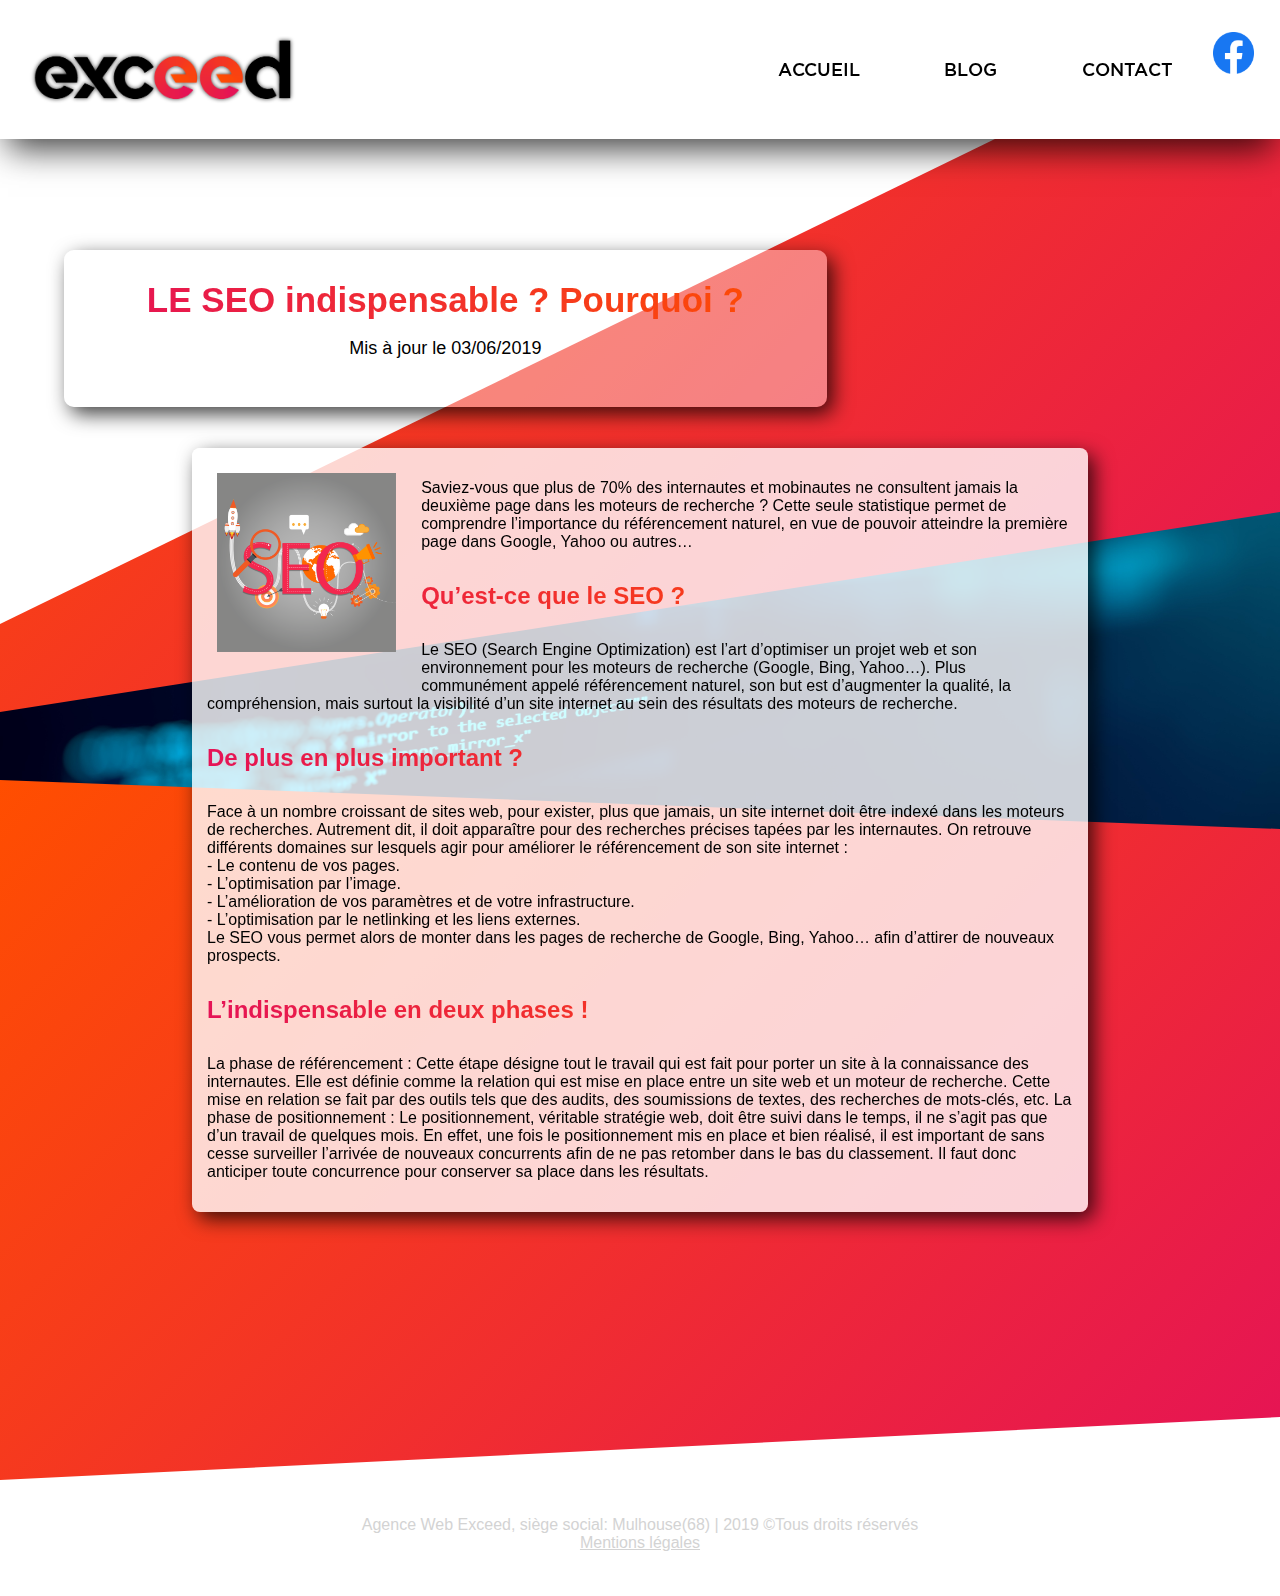
<file: article.html>
<!DOCTYPE html>
<html lang="fr">

<head>
    <meta charset="UTF-8">
    <meta name="viewport" content="width=device-width, initial-scale=1.0">
    <meta http-equiv="X-UA-Compatible" content="ie=edge">
    <link rel="stylesheet" href="styles/style.css">
    <title>Exceed</title>
</head>

<body>
    <header>
        <div class="logo">
            <img src="img/logo-grand.png" class="logoimg">
        </div>
        <div class="espacehe"></div>
        <div class="menu">
            <a href="index.html" class="btn">ACCUEIL</a>
            <a href="blog.html" class="btn">BLOG</a>
            <a href="contact.html" class="btn">CONTACT</a>
        </div>
        <img src="img/fb.png" class="fb">
    </header>

    <!-- FOND -->
    <div class="couleur"></div>
    <div class="imgfond"></div>
    <!-- ******************** -->

    <main>
        <div class="container">
            <div class="titre">
                <h1 class="gauche">LE SEO indispensable ? Pourquoi ?</h1>
                <div class="espace"></div>
            </div>
            <p>Mis à jour le 03/06/2019</p>
        </div>
    </main>
    <article>
        <img src="img/crea.png">
        <p>Saviez-vous que plus de 70% des internautes et mobinautes ne consultent jamais la deuxième page dans les
            moteurs de recherche ? Cette seule statistique permet de comprendre l’importance du référencement naturel,
            en vue de pouvoir atteindre la première page dans Google, Yahoo ou autres…
        </p>
        <h2>Qu’est-ce que le SEO ? </h2>
        <p>Le SEO (Search Engine Optimization) est l’art d’optimiser un projet web et son environnement pour les moteurs
            de recherche (Google, Bing, Yahoo…). Plus communément appelé référencement naturel, son but est d’augmenter
            la qualité, la compréhension, mais surtout la visibilité d’un site internet au sein des résultats des
            moteurs de recherche.
        </p>
        <h2>De plus en plus important ? </h2>
        <p>Face à un nombre croissant de sites web, pour exister, plus que jamais, un site internet doit être indexé
            dans les moteurs de recherches. Autrement dit, il doit apparaître pour des recherches précises tapées par
            les internautes.
            On retrouve différents domaines sur lesquels agir pour améliorer le référencement de son site internet :<br>
            - Le contenu de vos pages.<br>
            - L’optimisation par l’image.<br>
            - L’amélioration de vos paramètres et de votre infrastructure.<br>
            - L’optimisation par le netlinking et les liens externes.<br>
            Le SEO vous permet alors de monter dans les pages de recherche de Google, Bing, Yahoo… afin d’attirer de
            nouveaux prospects.
        </p>
        <h2>L’indispensable en deux phases ! </h2>
        <p>La phase de référencement : Cette étape désigne tout le travail qui est fait pour porter un site à la
            connaissance des internautes.
            Elle est définie comme la relation qui est mise en place entre un site web et un moteur de recherche. Cette
            mise en relation se fait par des outils tels que des audits, des soumissions de textes, des recherches de
            mots-clés, etc.

            La phase de positionnement : Le positionnement, véritable stratégie web, doit être suivi dans le temps, il
            ne s’agit pas que d’un travail de quelques mois.
            En effet, une fois le positionnement mis en place et bien réalisé, il est important de sans cesse surveiller
            l’arrivée de nouveaux concurrents afin de ne pas retomber dans le bas du classement. Il faut donc anticiper
            toute concurrence pour conserver sa place dans les résultats.
        </p>
    </article>
    <div class="info">
    </div>

    <footer>
        <div class="credits">
            <p>Agence Web Exceed, siège social: Mulhouse(68) | 2019 &copy;Tous droits réservés<br><a href="">Mentions
                    légales</a></p>
        </div>
    </footer>

    <script src="js/script.js">
    </script>

</body>

</html>
</file>
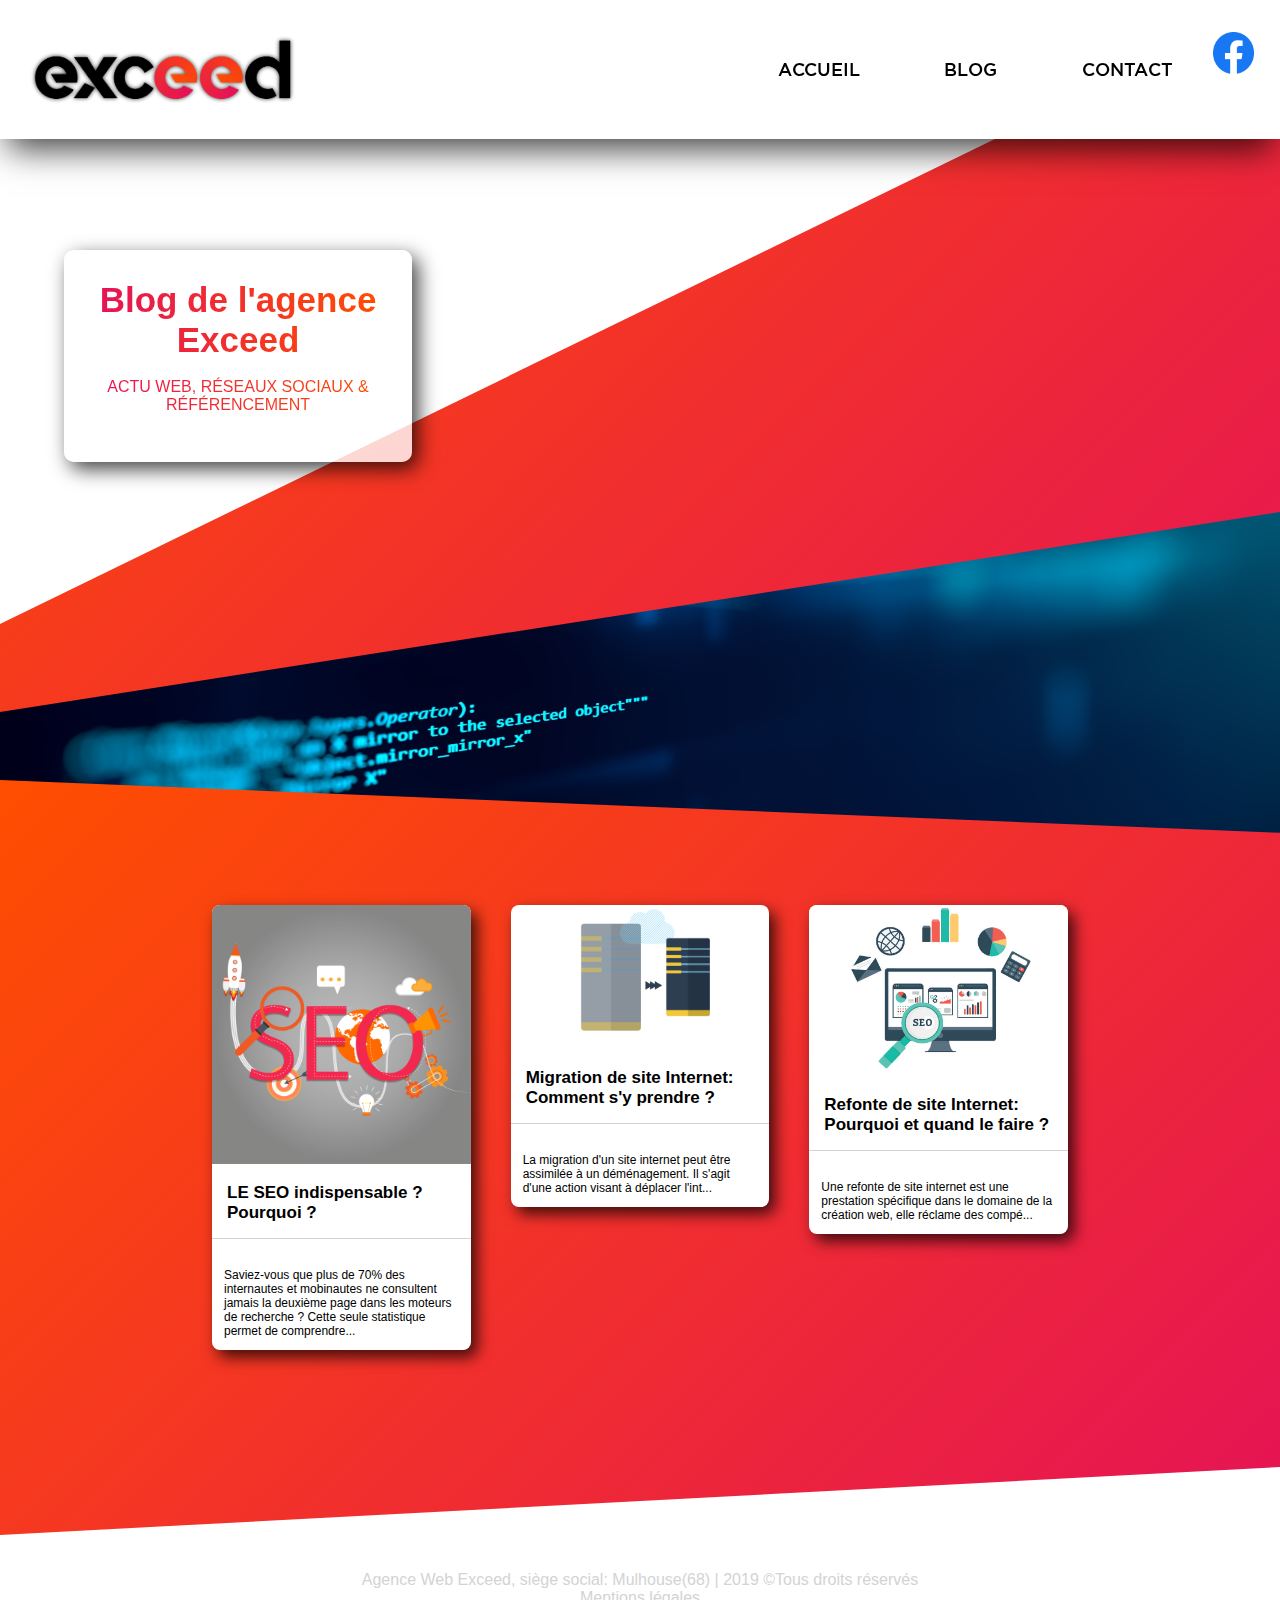
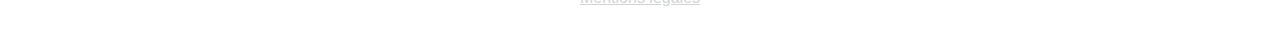
<file: blog.html>
<!DOCTYPE html>
<html lang="fr">

<head>
    <meta charset="UTF-8">
    <meta name="viewport" content="width=device-width, initial-scale=1.0">
    <meta http-equiv="X-UA-Compatible" content="ie=edge">
    <link rel="stylesheet" href="styles/style.css">
    <title>Exceed</title>
</head>

<body>
    <header>
        <div class="logo">
            <img src="img/logo-grand.png" class="logoimg">
        </div>
        <div class="espacehe"></div>
        <div class="menu">
            <a href="index.html" class="btn">ACCUEIL</a>
            <a href="" class="btn">BLOG</a>
            <a href="contact.html" class="btn">CONTACT</a>            
        </div>
        <img src="img/fb.png" class="fb">
    </header>
    <!-- ****************************** -->
    <!-- FOND -->
    <div class="couleur"></div>
    <div class="imgfond"></div>
    <!-- ****************************** -->
    <main>
        <div class="titre">
            <h1>Blog de l'agence Exceed</h1>
            <p>ACTU WEB, RÉSEAUX SOCIAUX & RÉFÉRENCEMENT</p>
        </div>
    </main>
    <div class="info bloginfo">
        <div class="wrap">
            <div class="article">
                <a href="article.html"> <img src="img/crea.png"></a>
                <h3>LE SEO indispensable ? Pourquoi ?</h3>
                <p>Saviez-vous que plus de 70% des internautes et mobinautes ne consultent jamais la deuxième page dans les
                    moteurs de recherche ? Cette seule statistique permet de comprendre...</p>
            </div>
            <div class="article">
                <img src="img/Migr.png">
                <h3>Migration de site Internet:<br>Comment s'y prendre ?</h3>
                <p>La migration d'un site internet peut être assimilée à un déménagement. Il s'agit d'une action visant
                    à déplacer l'int...</p>
            </div>
            <div class="article">
                <img src="img/ref.jpg">
                <h3>Refonte de site Internet:<br>Pourquoi et quand le faire ?</h3>
                <p>Une refonte de site internet est une prestation spécifique dans le domaine de la création web, elle
                    réclame des compé...</p>
            </div>
        </div>
    </div>

    <footer>
        <div class="credits">
            <p>Agence Web Exceed, siège social: Mulhouse(68) | 2019 &copy;Tous droits réservés<br><a href="">Mentions
                    légales</a></p>
        </div>
    </footer>

    <script src="js/script.js"> 
    </script>

</body>

</html>
</file>
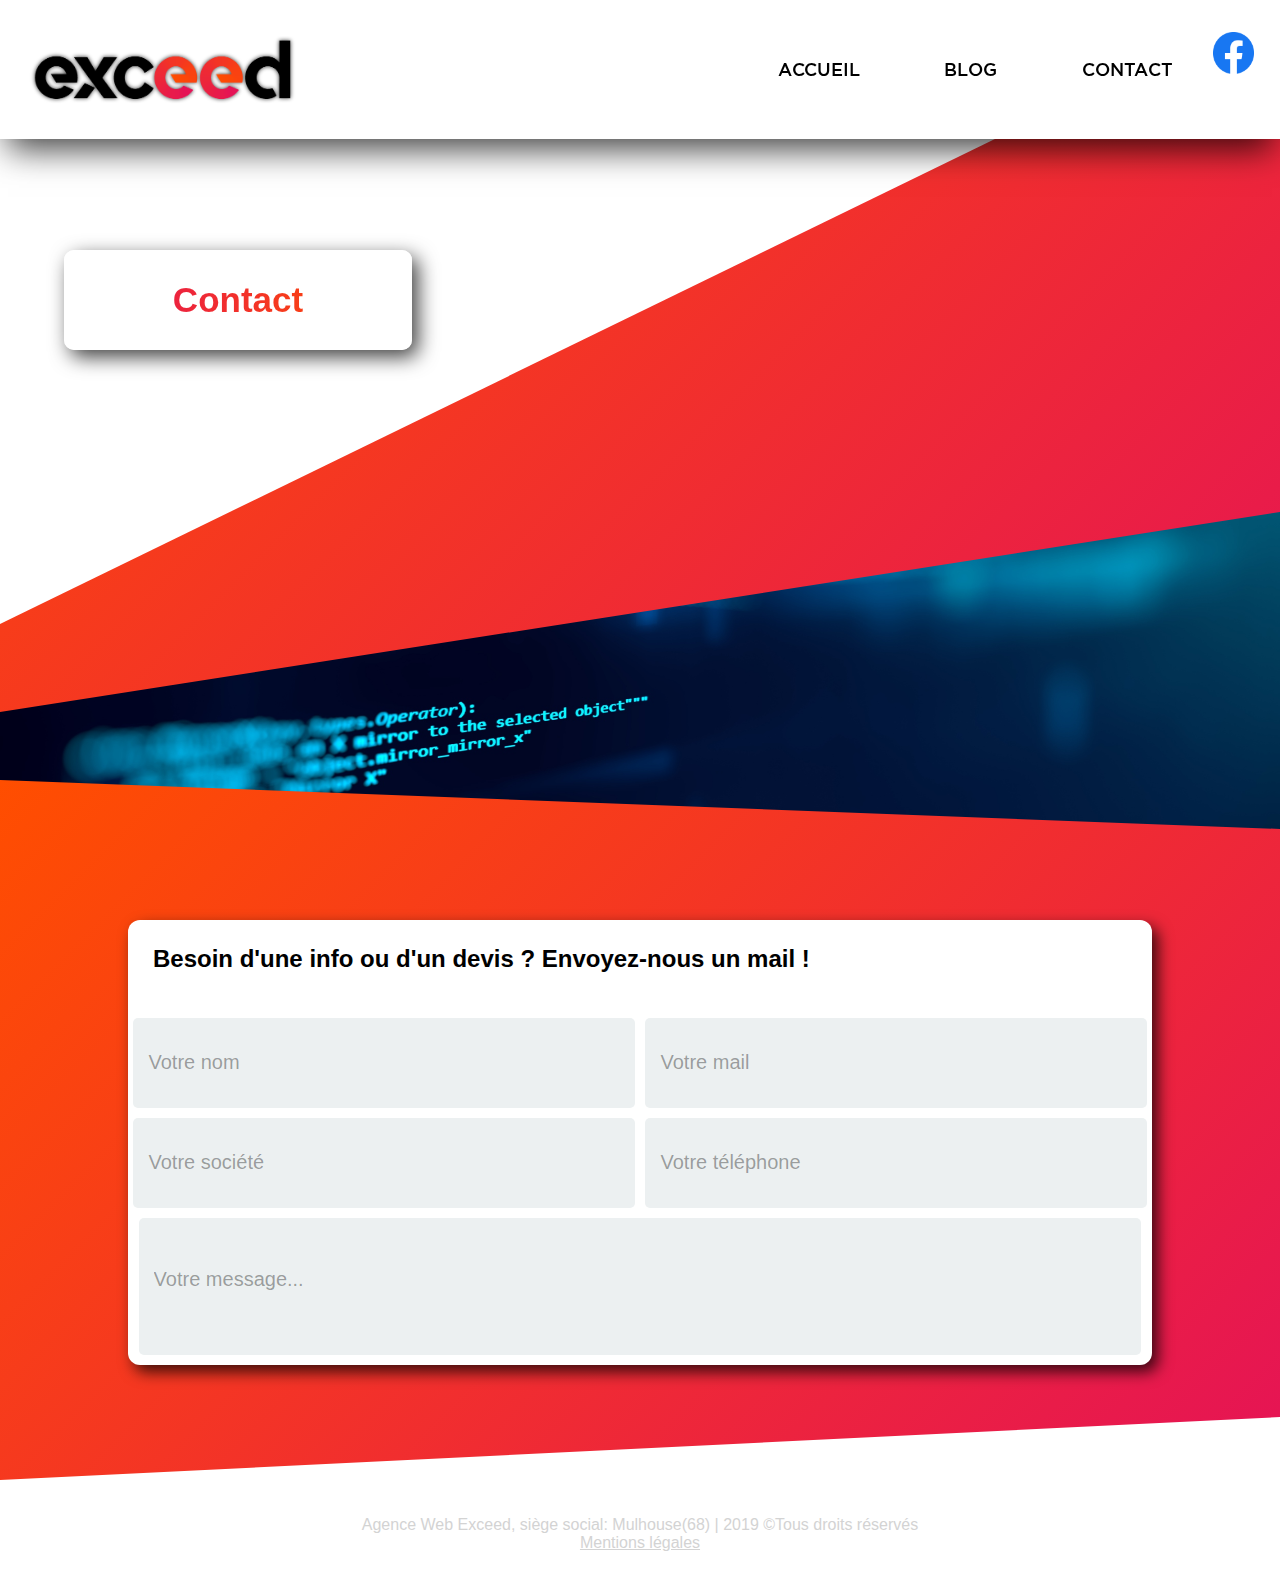
<file: contact.html>
<!DOCTYPE html>
<html lang="fr">

<head>
    <meta charset="UTF-8">
    <meta name="viewport" content="width=device-width, initial-scale=1.0">
    <meta http-equiv="X-UA-Compatible" content="ie=edge">
    <link rel="stylesheet" href="styles/style.css">
    <title>Exceed</title>
</head>

<body>
    <header>
        <div class="logo">
            <img src="img/logo-grand.png" class="logoimg">
        </div>
        <div class="espacehe"></div>
        <div class="menu">
            <a href="index.html" class="btn">ACCUEIL</a>
            <a href="blog.html" class="btn">BLOG</a>
            <a href="" class="btn">CONTACT</a>            
        </div>
        <img src="img/fb.png" class="fb">
    </header>
    <!-- ****************************** -->
    <!-- FOND -->
    <div class="couleur"></div>
    <div class="imgfond"></div>
    <!-- ****************************** -->
    <main>
        <div class="titre">
            <h1>Contact</h1>
        </div>
    </main>
    <div class="info">
        <div class="contact">
            <h2>Besoin d'une info ou d'un devis ? Envoyez-nous un mail !</h2>
            <div class="mail">
                <input type="text" value="Votre nom">
                <input type="text" value="Votre mail">
                <input type="text" value="Votre société">
                <input type="text" value="Votre téléphone">
                <input type="text" class="sujet" value="Votre message...">
            </div>
        </div>
    </div>


    <footer>
        <div class="credits">
            <p>Agence Web Exceed, siège social: Mulhouse(68) | 2019 &copy;Tous droits réservés<br><a href="">Mentions
                    légales</a></p>
        </div>
    </footer>

    <script src="js/script.js"> 
    </script>

</body>

</html>
</file>
<file: styles/style.css>
@font-face {
    font-family: "Gotham Thin";
    src: url("../fonts/Gotham/Gotham-Light.otf") format("otf"),
    url("../fonts/Gotham/GothamLight.ttf") format("truetype")
   }
@font-face {
    font-family: "Gotham Medium";
    src:  url("../fonts/Gotham/GothamMedium.ttf") format("truetype")
   }
body {
    margin: 0;
    font-family: 'Lucida Sans', 'Lucida Sans Regular', 'Lucida Grande', 'Lucida Sans Unicode', Geneva, Verdana, sans-serif;
}
/* ********************* */
/* *******HEADER******** */
/* ********************* */
header {
    height: 139px;
    width: 100%;
    background-color: white;
    position: fixed;
    display: flex; 
    z-index: 2;
    transition-duration: 0.4s;
    box-shadow: 0px 18px 32px -8px rgba(0,0,0,0.75);
}
.logo {
    width: 15%;
    margin-left: 20px;
}
.logoimg {
    width: auto;
    height: 139px;
    transition-duration: 0.4s;
}
.espacehe {
    flex-grow: 1;
    flex-shrink: 2;
    height: 139px;
}
.menu {
    width: auto;
    line-height: 139px;
    transition-duration: 0.4s;
}
.fb {
    height: 30%;
    transition-duration: 0.4s;
    margin-top: 2.5%;
    margin-right: 2%;
    cursor: pointer;
}
.btn {
    padding: 0 40px 0 40px;
    text-decoration: none;
    color: black;
    font-family: "Gotham Medium";
    font-size: 18px;
}
.btn:hover {
    background: linear-gradient(to right, rgba(255,78,0,1) 0%, rgba(229,19,86,1) 100%);
    -webkit-background-clip: text;
    -webkit-text-fill-color: transparent;
    transition-duration: 0.4s;
}
/* ********************* */
/* *******FOND********** */
/* ********************* */
.couleur {
    width: 100%;
    height: 800px;
    background: linear-gradient(135deg,rgba(255,78,0,1) 0%,rgba(229,19,86,1) 100%);
    clip-path: polygon(0 89%, 100% 64%, 100% 0%, 0 78%);
    position: absolute;
    z-index: -1;    
}
.imgfond {
    width: 100%;
    height: 800px;
    clip-path: polygon(0 80%, 100% 53%, 100% 100%, 0 92%);
    position: absolute;
    background-image: url("../img/fond.jpg");
    background-repeat: no-repeat;
    background-size: cover;
    z-index: -2;
    transform: translate(-0px,50px);
}
/* ********************* */
/* *******TITRE********* */
/* ********************* */
main {
    width: 90%;
    margin: auto;
    padding-top: 180px;
    height: 600px;
    z-index: 5;
}
main>.container {
    width: 61%;
    background-color: rgba(255,255,255,0.4);
    border-radius: 10px;
    padding: 30px;
    box-shadow: 6px 7px 20px 0px rgba(0,0,0,0.75);
    margin-top: 70px;
}
.container>p {
    font-size: 18px;
    text-align: center;
}
.titre>h1 {
    margin:0 auto 20px 0;
    font-size: 35px;
    background: linear-gradient(to left, rgba(255,78,0,1) 0%, rgba(229,19,86,1) 100%);
    -webkit-background-clip: text;
    -webkit-text-fill-color: transparent;
    width: 100%;
}
.right {
    float: right;
    margin-top:50px;
}
.left {
    margin-right: 
}
.titre>.espace {
    width: 100%;
}
.droite {
    margin-right: 0;
}
.gauche {
    margin-left: 0;
}
/* ********************* */
/* *****ACTIVITES******* */
/* ********************* */
.info {
    background: linear-gradient(135deg,rgba(255,78,0,1) 0%,rgba(229,19,86,1) 100%);
    width: 100%;
    height: 650px;
    clip-path: polygon(0 0, 100% 7%, 100% 91%, 0 100%);
    padding-top: 50px;
}
.info>.titre {
    width: 90%;
    margin: auto;
}
.titre>h2 {
    color: white;
    font-size: 40px;
    margin-top: 90px;
}
.info>.container {
    width: 75%;
    margin:80px auto;
    display: flex;
}
.container>.bulle {
    width: 25%;
}
.bulle>img {
    transition-duration: 0.4s;
    cursor: pointer;
}
.bulle>img:hover{
    opacity: 0.5;
    transform: translate(0,10px);
}
.bulle>h3 {
    color: white;
    padding: 5px;
    text-align: center;
    font-size: 18px;
    font-family: "Gotham Thin";
}
.bulle>p {
    color: white;
    padding: 5px 20px 5px 20px;
    font-size: 14px;
}
/* ********************* */
/* *****REALISATIONS***** */
/* ********************* */
.realisations {
    width: 100%;
    height: 500px;
    background-color: white;      
}
.realisations>h1 {
    margin:50px auto 0px 80px;
    font-size: 35px;
    background: linear-gradient(to left, rgba(255,78,0,1) 0%, rgba(229,19,86,1) 100%);
    -webkit-background-clip: text;
    -webkit-text-fill-color: transparent;
}
/* ********************* */
/* *******EQUIPE********** */
/* ********************* */
.equipe {
    background: linear-gradient(135deg,rgba(255,78,0,1) 0%,rgba(229,19,86,1) 100%);
    width: 100%;
    height: 650px;
    clip-path: polygon(0 8%, 100% 0%, 100% 99%, 0 90%);
    padding-top: 50px;
}
.equipe>h1 {
    color: white;
    margin:  50px auto auto 80px;
}
.equipe>.container {
    width: 40%;
    margin: 20px auto auto auto;
    display: flex;
}
.membre {
    border-radius: 7px;
    background-color: rgba(255,255,255,0.9);
    max-width: 50%;
    overflow: hidden;
    margin: auto;
    box-shadow: 6px 7px 20px 0px rgba(0,0,0,0.75);
}
.membre>img {
    max-height: 300px;
}
.membre>img:hover {
    filter: blur(3px);
    cursor: pointer; 
}
.membre>h3 {
    background: linear-gradient(to left, rgba(255,78,0,1) 0%, rgba(229,19,86,1) 100%);
    -webkit-background-clip: text;
    -webkit-text-fill-color: transparent;
    padding: 3px;
    margin: 0;
    text-align: center;
}
.membre>p {
    background: linear-gradient(to left, rgba(255,78,0,1) 0%, rgba(229,19,86,1) 100%);
    -webkit-background-clip: text;
    -webkit-text-fill-color: transparent;
    padding: 7px;
    margin: 0;
    text-align: center;
    max-width: 226px;
    font-size: 12px;
}
.video {
    background-color: rgba(255,255,255,0.9);
    width: 10%;
    color: black;
    margin: auto;
    height: 25px;
    border-radius: 5px;
    margin-top: 40px;
    cursor: pointer;
}
.video>p {
    background: linear-gradient(to left, rgba(255,78,0,1) 0%, rgba(229,19,86,1) 100%);
    -webkit-background-clip: text;
    -webkit-text-fill-color: transparent;
    text-align: center;
    padding-top: 3px;
}
.lecteur {
    width: 100%;
    height: 100%;
    z-index: 5;
    background-color: rgba(0,0,1,0.6);
    position: fixed;
    top: 0;
    left: 0;
    display: none;
}
video {
    margin: auto;
    width: 900px;
    display: block;
    margin-top: 50vh; 
    transform: translateY(-50%);
}
/* ********************* */
/* *******FOOTER********** */
/* ********************* */
footer {
    width: 100%;
    height: 100px;
    background-color: white;
    z-index: -1;
}
.credits {
    width: 50%;
    margin: auto;
}
.credits>p {
    color: lightgray;
    text-align: center;
    padding-top: 20px;
}
.credits>p>a {
    color: lightgray;
}
/* ********************* */
/* ****BLOG-TITRE******* */
/* ********************* */
main>.titre {
    width: 25%;
    margin: auto auto auto 0;
    background-color: rgba(255,255,255,0.8);
    border-radius: 10px;
    padding: 30px;
    box-shadow: 6px 7px 20px 0px rgba(0,0,0,0.75);
    margin-top: 70px;
}
.titre>p {
    text-align: center;
    background: linear-gradient(to left, rgba(255,78,0,1) 0%, rgba(229,19,86,1) 100%);
    -webkit-background-clip: text;
    -webkit-text-fill-color: transparent;
    padding: 2px;
}
/* ********************* */
/* ****ARTCILES-BLOG**** */
/* ********************* */
.bloginfo {
    padding-top: 105px;
}
.wrap {
    width: 70%;
    display: flex;
    flex-direction: row;
    align-items: flex-start;
    margin: auto;
}
.article {
    margin: 20px;
    width: 30%;
    border-radius: 8px;
    box-shadow: 6px 7px 15px 0px rgba(0,0,0,0.75);
    overflow: hidden;
    background-color: white;
}
.article>img {
    width: 100%;
    transition-duration: 0.4s;
    cursor: pointer;
}
.article>a>img {
    width: 100%;
    transition-duration: 0.4s;
    cursor: pointer;
}
.article>h3 {
    color: black;
    border-bottom: 1px solid lightgrey;
    padding: 15px;
    font-size: 17px;
    margin-top: 0;
}
.article>p {
    padding: 12px;
    font-size: 12px;
    margin: 0;
}
/* ********************* */
/* *******CONTACT******* */
/* ********************* */
.titre>h1 {
    text-align: center;
    margin: 0;
}
.contact>h2 {
    padding: 25px;
}
.contact {
    width: 80%;
    margin: 90px auto auto auto;
    background-color: white;
    box-shadow: 6px 7px 15px 0px rgba(0,0,0,0.75);
    border-radius: 12px;
}
input {
    border-radius: 5px;
    background-color: rgb(236, 240, 241);
    border: none;
    width: 46%;
    height: 60px;
    margin: auto auto 10px auto;
    padding: 15px;
    font-size: 20px;
    color: rgba(0, 0, 0, 0.363)
}
.mail {
    display: flex;
    flex-wrap: wrap;
}
.sujet {
    width: 95%;
    height: 120px;
    padding: 2px 15px 15px 15px;
}
/* ********************* */
/* *******ARTICLE******* */
/* ********************* */
article {
    background-color: rgba(255,255,255,0.8);
    border-radius: 8px;
    width: 70%;
    margin-left: 50vw;
    transform: translate(-50%, -50%);
    box-shadow: 6px 7px 20px 0px rgba(0,0,0,0.75);
    margin-top: 50px;
    position: absolute;
    z-index: 3;
}
article>h2 {
    background: linear-gradient(to left, rgba(255,78,0,1) 0%, rgba(229,19,86,1) 100%);
    -webkit-background-clip: text;
    -webkit-text-fill-color: transparent;
    margin: 15px auto 15px 15px;
    max-width: 80%;
}
article>p {
    padding: 15px;
}
article>img {
    float: left;
    max-width: 20%;
    margin: 25px;
}
</file>
